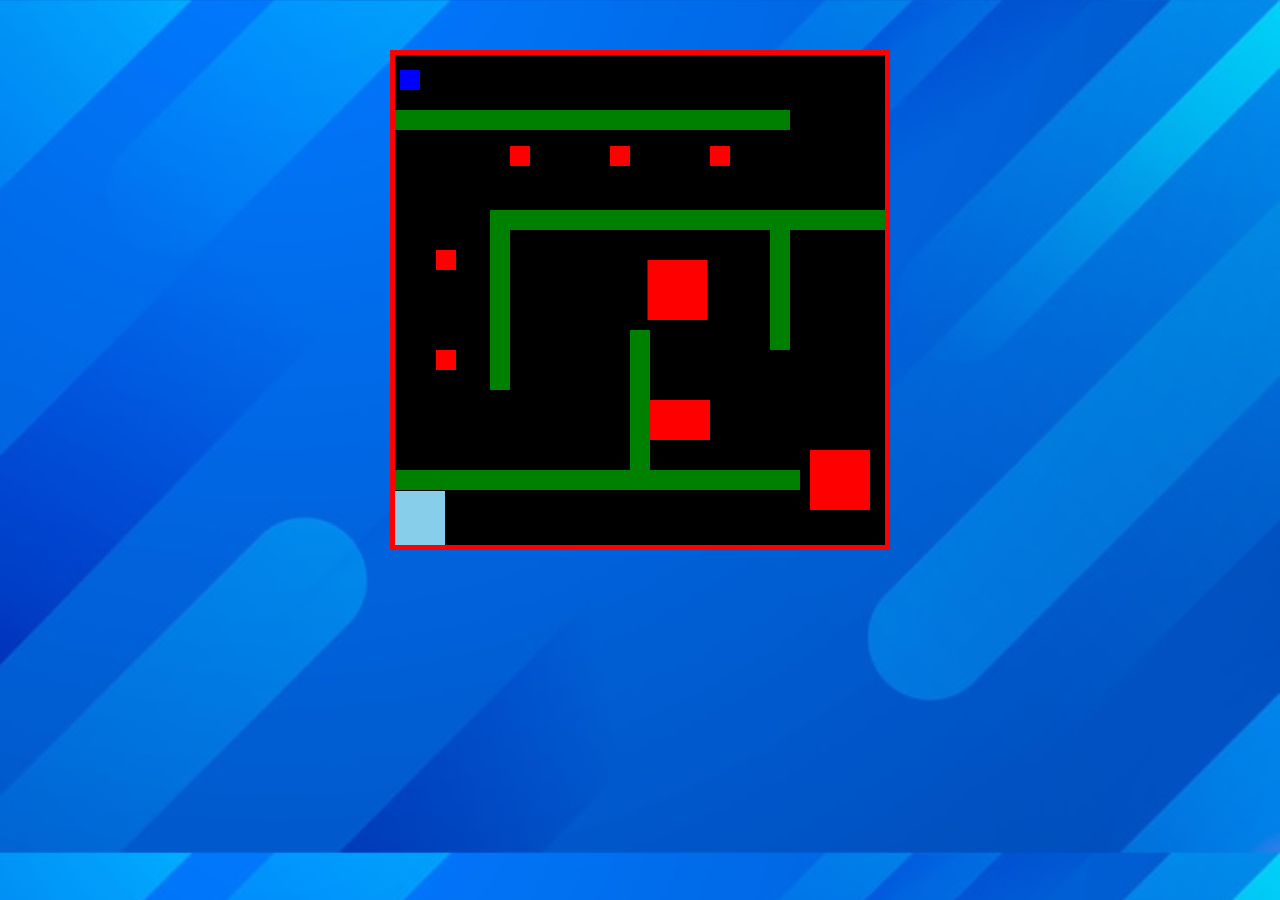
<file: juego1/index.html>
<!DOCTYPE html>
<html lang="es">
<head>
    <meta charset="UTF-8">
    <meta http-equiv="X-UA-Compatible" content="IE=edge">
    <meta name="viewport" content="width=device-width, initial-scale=1.0">
    <title>Juego</title>
    <script src="js/operaciones.js" type="text/javascript" ></script>
    <link rel="stylesheet" href="css/estilos.css">
</head>

<body onload="startGame()">
    

<div id="cuerpo">
    
    <div id="mensaje" hidden>
        <h1>Perdiste</h1>
        <button onclick="reiniciar();">reiniciar</button>
    </div>

    <div id="mensaje2" hidden>
        <h1>Ganaste</h1>
        <button onclick="reiniciar();">reiniciar</button>
    </div>

</div>


</div>
</body>
</html>
</file>
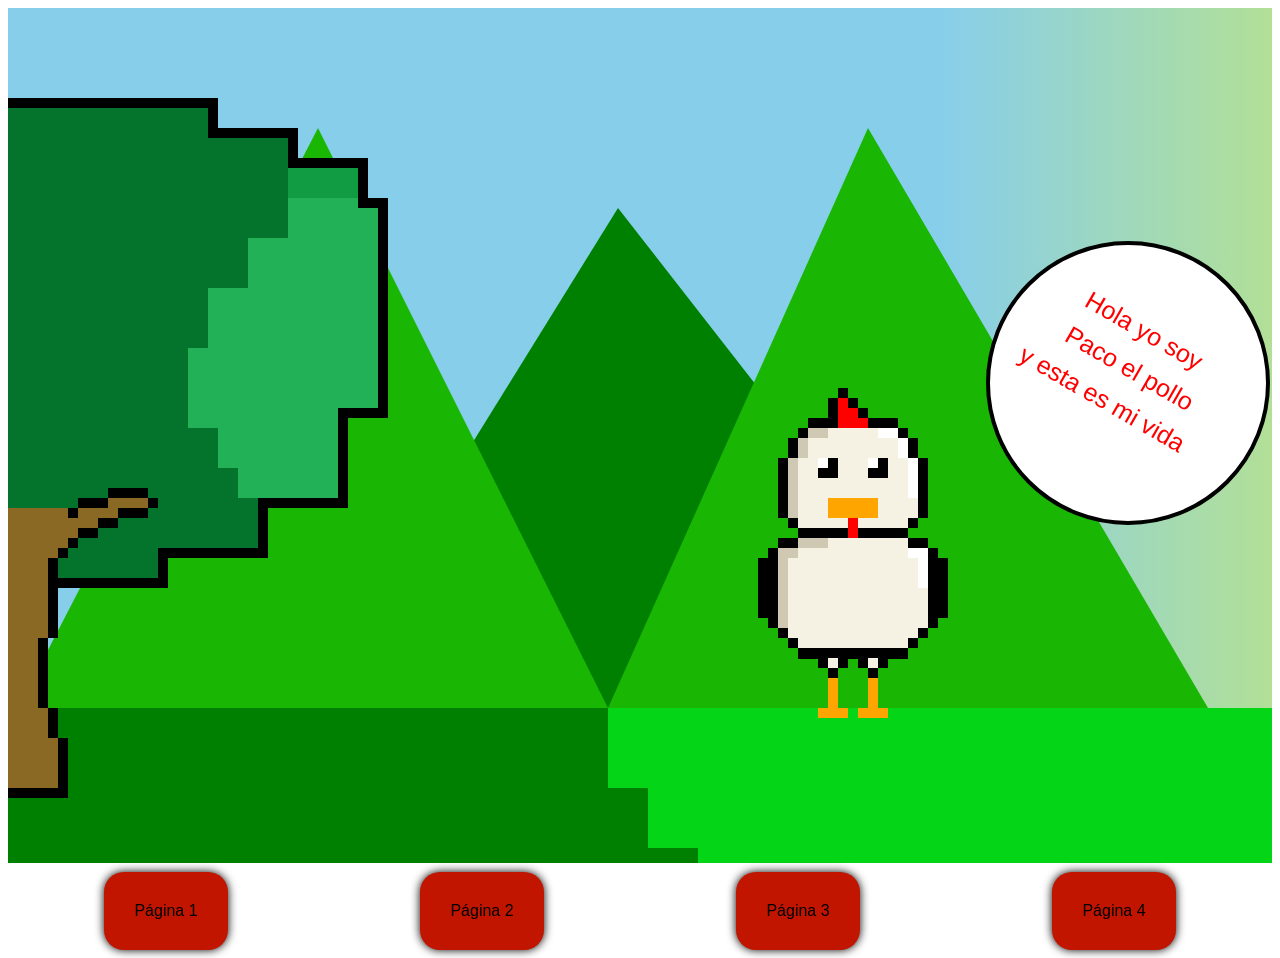
<file: comic/pagina1.html>
<!DOCTYPE html>
<html lang="es">
<head>
    <meta charset="UTF-8">
    <meta http-equiv="X-UA-Compatible" content="IE=edge">
    <meta name="viewport" content="width=device-width, initial-scale=1.0">
    <title>Comic1</title>
    <link rel="stylesheet" href="styles.css">
</head>
<body>








    <svg class="pagina1">

        <rect x="0" y="700" width="1862" height="524" fill="#04D617"/>
        <rect x="0" y="700" width="500" height="500" fill="green"/>
        <rect x="500" y="700" width="100" height="100" fill="green"/>
        <rect x="500" y="780" width="140" height="100" fill="green"/>
        <rect x="500" y="840" width="190" height="100" fill="green"/>
        
        <rect x="0" y="0" width="1862" height="700" fill="url(#degradado)"/>

        <polyline points="300 700, 610 200,1000 700" fill="green"/>
        <polyline points="10 700, 310 120,600 700" fill="#19B603"/>
        <polyline points="600 700, 860 120,1200 700" fill="#19B603"/>

        <rect x="1700" y="700" width="10" height="130" fill="green"/>
        <rect x="1700" y="760" width="30" height="30" fill="green"/>
        <rect x="1710" y="690" width="20" height="20" fill="#9C00D2"/>
        <rect x="1680" y="700" width="40" height="40" fill="#9C00D2"/>
        <rect x="1710" y="730" width="20" height="20" fill="#9C00D2"/>
        <rect x="1670" y="690" width="20" height="20" fill="#9C00D2"/>
        <rect x="1670" y="730" width="20" height="20" fill="#9C00D2"/>
        <rect x="1690" y="710" width="20" height="20" fill="red"/>

        <rect x="1800" y="700" width="10" height="130" fill="green"/>
        <rect x="1800" y="760" width="30" height="30" fill="green"/>
        <rect x="1810" y="690" width="20" height="20" fill="#EC009E"/>
        <rect x="1780" y="700" width="40" height="40" fill="#EC009E"/>
        <rect x="1810" y="730" width="20" height="20" fill="#EC009E"/>
        <rect x="1770" y="690" width="20" height="20" fill="#EC009E"/>
        <rect x="1770" y="730" width="20" height="20" fill="#EC009E"/>
        <rect x="1790" y="710" width="20" height="20" fill="yellow"/>

        <rect x="1600" y="700" width="10" height="130" fill="green"/>
        <rect x="1600" y="760" width="30" height="30" fill="green"/>
        <rect x="1610" y="690" width="20" height="20" fill="orange"/>
        <rect x="1580" y="700" width="40" height="40" fill="orange"/>
        <rect x="1610" y="730" width="20" height="20" fill="orange"/>
        <rect x="1570" y="690" width="20" height="20" fill="orange"/>
        <rect x="1570" y="730" width="20" height="20" fill="orange"/>
        <rect x="1590" y="710" width="20" height="20" fill="red"/>

        <rect x="1500" y="700" width="10" height="130" fill="green"/>
        <rect x="1500" y="760" width="30" height="30" fill="green"/>
        <rect x="1510" y="690" width="20" height="20" fill="#6FF2FF"/>
        <rect x="1480" y="700" width="40" height="40" fill="#6FF2FF"/>
        <rect x="1510" y="730" width="20" height="20" fill="#6FF2FF"/>
        <rect x="1470" y="690" width="20" height="20" fill="#6FF2FF"/>
        <rect x="1470" y="730" width="20" height="20" fill="#6FF2FF"/>
        <rect x="1490" y="710" width="20" height="20" fill="red"/>

        <rect x="1400" y="700" width="10" height="130" fill="green"/>
        <rect x="1400" y="760" width="30" height="30" fill="green"/>
        <rect x="1410" y="690" width="20" height="20" fill="#E2C3ED"/>
        <rect x="1380" y="700" width="40" height="40" fill="#E2C3ED"/>
        <rect x="1410" y="730" width="20" height="20" fill="#E2C3ED"/>
        <rect x="1370" y="690" width="20" height="20" fill="#E2C3ED"/>
        <rect x="1370" y="730" width="20" height="20" fill="#E2C3ED"/>
        <rect x="1390" y="710" width="20" height="20" fill="red"/>

        <rect x="830" y="380" width="10" height="10" fill="black"/>   
        <rect x="820" y="390" width="10" height="30" fill="black"/> 
        <rect x="840" y="390" width="10" height="10" fill="black"/> 
        <rect x="850" y="400" width="10" height="10" fill="black"/>
        <rect x="860" y="410" width="30" height="10" fill="black"/>     
        <rect x="800" y="410" width="20" height="10" fill="black"/>
        <rect x="830" y="390" width="10" height="10" fill="red"/>
        <rect x="830" y="400" width="20" height="10" fill="red"/> 
        <rect x="830" y="410" width="30" height="10" fill="red"/>  
        <rect x="790" y="420" width="10" height="10" fill="black"/>
        <rect x="890" y="420" width="10" height="10" fill="black"/>
        <rect x="800" y="420" width="90" height="11" fill="#F5F1E3"/> 
        <rect x="790" y="430" width="110" height="90" fill="#F5F1E3"/> 
        <rect x="780" y="430" width="10" height="20" fill="black"/>
        <rect x="900" y="430" width="10" height="20" fill="black"/>
        <rect x="910" y="450" width="10" height="60" fill="black"/>
        <rect x="770" y="450" width="10" height="60" fill="black"/>
        <rect x="780" y="510" width="10" height="10" fill="black"/>
        <rect x="900" y="510" width="10" height="10" fill="black"/>
        <rect x="900" y="450" width="10" height="60" fill="#F5F1E3"/>
        <rect x="780" y="450" width="10" height="60" fill="#CFC8B2"/>
        <rect x="790" y="520" width="110" height="10" fill="black"/>
        <rect x="840" y="510" width="10" height="20" fill="red"/> 
        <rect x="820" y="490" width="50" height="20" fill="orange"/>
        <rect x="810" y="450" width="20" height="20" fill="black"/> 
        <rect x="860" y="450" width="20" height="20" fill="black"/>
        <rect x="810" y="450" width="10" height="10" fill="white"/> 
        <rect x="860" y="450" width="10" height="10" fill="white"/> 
        <rect x="900" y="530" width="20" height="10" fill="black"/>
        <rect x="770" y="530" width="20" height="10" fill="black"/>
        <rect x="790" y="530" width="110" height="11" fill="#F5F1E3"/>
        <rect x="760" y="540" width="10" height="80" fill="black"/>
        <rect x="920" y="540" width="10" height="80" fill="black"/>
        <rect x="770" y="540" width="150" height="80" fill="#F5F1E3"/>
        <rect x="910" y="620" width="10" height="10" fill="black"/>
        <rect x="770" y="620" width="10" height="10" fill="black"/> 
        <rect x="900" y="630" width="10" height="10" fill="black"/> 
        <rect x="780" y="630" width="10" height="10" fill="black"/>
        <rect x="780" y="619" width="130" height="11" fill="#F5F1E3"/>
        <rect x="790" y="629" width="110" height="11" fill="#F5F1E3"/>
        <rect x="790" y="640" width="110" height="11" fill="black"/>
        <rect x="820" y="650" width="10" height="50" fill="orange"/>
        <rect x="860" y="650" width="10" height="50" fill="orange"/>
        <rect x="810" y="650" width="30" height="10" fill="black"/>
        <rect x="850" y="650" width="30" height="10" fill="black"/>
        <rect x="820" y="650" width="10" height="10" fill="#F5F1E3"/>
        <rect x="860" y="650" width="10" height="10" fill="#F5F1E3"/>
        <rect x="820" y="660" width="10" height="10" fill="black"/>
        <rect x="860" y="660" width="10" height="10" fill="black"/>
        <rect x="850" y="700" width="30" height="10" fill="orange"/>
        <rect x="810" y="700" width="30" height="10" fill="orange"/>
        <rect x="800" y="420" width="20" height="10" fill="#CFC8B2"/> 
        <rect x="790" y="430" width="10" height="20" fill="#CFC8B2"/> 
        <rect x="870" y="420" width="20" height="10" fill="white"/>
        <rect x="890" y="430" width="10" height="20" fill="white"/>
        <rect x="900" y="450" width="10" height="40" fill="white"/>
        <rect x="770" y="540" width="10" height="80" fill="#CFC8B2"/> 
        <rect x="780" y="540" width="10" height="10" fill="#CFC8B2"/> 
        <rect x="790" y="530" width="30" height="10" fill="#CFC8B2"/> 
        <rect x="910" y="540" width="10" height="40" fill="white"/>
        <rect x="900" y="540" width="10" height="10" fill="white"/>
        <rect x="930" y="550" width="10" height="60" fill="black"/>
        <rect x="750" y="550" width="10" height="60" fill="black"/>

        <rect x="0" y="90" width="210" height="350" fill="black"/>
        <rect x="0" y="100" width="200" height="350" fill="#04732C"/>
        <rect x="150" y="150" width="210" height="100" fill="black"/>
        <rect x="150" y="160" width="200" height="100" fill="#119C44"/>
        <rect x="200" y="190" width="180" height="220" fill="black"/>
        <rect x="200" y="200" width="170" height="200" fill="#23B157"/>
        <rect x="0" y="420" width="150" height="150" fill="#04732C"/>
        <rect x="200" y="120" width="90" height="10" fill="black"/>
        <rect x="280" y="120" width="10" height="40" fill="black"/>
        <rect x="80" y="130" width="200" height="100" fill="#04732C"/>
        <rect x="80" y="130" width="160" height="150" fill="#04732C"/>
        <rect x="280" y="190" width="70" height="12" fill="#23B157"/>
        <rect x="100" y="390" width="150" height="150" fill="#04732C"/>
        <rect x="180" y="340" width="150" height="150" fill="#23B157"/>
        <rect x="100" y="420" width="110" height="100" fill="#04732C"/>
        <rect x="100" y="460" width="130" height="50" fill="#04732C"/>
        <rect x="50" y="570" width="100" height="10" fill="black"/>
        <rect x="150" y="550" width="10" height="30" fill="black"/>
        <rect x="150" y="540" width="110" height="10" fill="black"/>
        <rect x="250" y="490" width="10" height="50" fill="black"/>
        <rect x="250" y="490" width="90" height="10" fill="black"/>
        <rect x="330" y="400" width="10" height="100" fill="black"/>

        <rect x="0" y="500" width="30" height="280" fill="#896923"/>
        <rect x="30" y="700" width="10" height="80" fill="#896923"/>
        <rect x="40" y="730" width="10" height="50" fill="#896923"/>
        <rect x="50" y="730" width="10" height="50" fill="black"/>
        <rect x="40" y="700" width="10" height="30" fill="black"/>
        <rect x="0" y="780" width="60" height="10" fill="black"/>
        <rect x="30" y="630" width="10" height="70" fill="black"/>
        <rect x="30" y="500" width="10" height="130" fill="#896923"/>
        <rect x="40" y="550" width="10" height="80" fill="black"/>
        <rect x="50" y="540" width="10" height="10" fill="black"/>
        <rect x="40" y="500" width="10" height="50" fill="#896923"/>--
        <rect x="60" y="530" width="10" height="10" fill="black"/>
        <rect x="70" y="520" width="20" height="10" fill="black"/>
        <rect x="90" y="510" width="20" height="10" fill="black"/>
        <rect x="110" y="500" width="30" height="10" fill="black"/>
        <rect x="140" y="490" width="10" height="10" fill="black"/>
        <rect x="100" y="480" width="40" height="10" fill="black"/>
        <rect x="70" y="490" width="30" height="10" fill="black"/>
        <rect x="60" y="500" width="10" height="10" fill="black"/>
        <rect x="50" y="500" width="10" height="40" fill="#896923"/>
        <rect x="60" y="510" width="10" height="20" fill="#896923"/>
        <rect x="70" y="500" width="20" height="20" fill="#896923"/>
        <rect x="90" y="500" width="20" height="10" fill="#896923"/>
        <rect x="100" y="490" width="40" height="10" fill="#896923"/>

        <defs>
            <linearGradient id="degradado">
                <stop offset="50%" stop-color="skyblue" />
                <stop offset="100%" stop-color="yellow" />
            </linearGradient>
        </defs>
        

        <g transform="translate 100 100">
    
        <rect x="1410" y="840" width="10" height="10" fill="green"/>
        <rect x="1420" y="830" width="10" height="10" fill="green"/>
        <rect x="1430" y="820" width="10" height="10" fill="green"/>
        <rect x="1440" y="810" width="10" height="10" fill="green"/>
        <rect x="1450" y="800" width="10" height="10" fill="red"/>

        <rect x="1390" y="830" width="10" height="20" fill="green"/>
        <rect x="1400" y="820" width="10" height="10" fill="green"/>
        <rect x="1410" y="810" width="10" height="10" fill="green"/>
        <rect x="1420" y="800" width="10" height="10" fill="red"/>

        <animateMotion path="M 100 10 L 10 10" dur="10s" fill="remove" repeatCount="indefinite" />

        <rect x="1360" y="840" width="10" height="10" fill="green"/>
        <rect x="1350" y="830" width="10" height="10" fill="green"/>
        <rect x="1340" y="820" width="10" height="10" fill="green"/>
        <rect x="1330" y="810" width="10" height="10" fill="green"/>
        <rect x="1370" y="850" width="40" height="20" fill="green"/>
        <rect x="1360" y="860" width="60" height="10" fill="green"/>
        <rect x="1350" y="800" width="10" height="10" fill="red"/>
        <rect x="1320" y="800" width="10" height="10" fill="red"/>
        <rect x="1350" y="870" width="80" height="10" fill="green"/>
        <rect x="1380" y="830" width="10" height="20" fill="green"/>
        <rect x="1370" y="820" width="10" height="10" fill="green"/>
        <rect x="1360" y="810" width="10" height="10" fill="green"/>

        </g>

        
        
        <g transform="translate 100 100">
    
            <rect x="1410" y="840" width="10" height="10" fill="green"/>
            <rect x="1420" y="830" width="10" height="10" fill="green"/>
            <rect x="1430" y="820" width="10" height="10" fill="green"/>
            <rect x="1440" y="810" width="10" height="10" fill="green"/>
            <rect x="1450" y="800" width="10" height="10" fill="red"/>
    
            <rect x="1390" y="830" width="10" height="20" fill="green"/>
            <rect x="1400" y="820" width="10" height="10" fill="green"/>
            <rect x="1410" y="810" width="10" height="10" fill="green"/>
            <rect x="1420" y="800" width="10" height="10" fill="red"/>
    
            <animateMotion path="M 0 10 L 100 10" dur="10s" fill="remove" repeatCount="indefinite" />
    
            <rect x="1360" y="840" width="10" height="10" fill="green"/>
            <rect x="1350" y="830" width="10" height="10" fill="green"/>
            <rect x="1340" y="820" width="10" height="10" fill="green"/>
            <rect x="1330" y="810" width="10" height="10" fill="green"/>
            <rect x="1370" y="850" width="40" height="20" fill="green"/>
            <rect x="1360" y="860" width="60" height="10" fill="green"/>
            <rect x="1350" y="800" width="10" height="10" fill="red"/>
            <rect x="1320" y="800" width="10" height="10" fill="red"/>
            <rect x="1350" y="870" width="80" height="10" fill="green"/>
            <rect x="1380" y="830" width="10" height="20" fill="green"/>
            <rect x="1370" y="820" width="10" height="10" fill="green"/>
            <rect x="1360" y="810" width="10" height="10" fill="green"/>
    
            </g>


            

            <circle cx="1120" cy="375"  r="140" fill="white" stroke-width="4" stroke="black" />


            <text x="1080" y="-280" font-size="25px" fill="red" font-family=" Verdana, Geneva, Tahoma, sans-serif" transform="rotate(30)">Hola yo soy 
    
                <tspan x="1080" y="-240">Paco el pollo</tspan>
        
                <tspan x="1050" y="-200">y esta es mi vida</tspan>
        
            </text>
    
    
        
    </svg>



    <div class="div1">

        
            <a href="pagina1.html">Página 1</a>
            <a href="pagina2.html">Página 2</a>
            <a href="pagina3.html"> Página 3</a>
            <a href="pagina4.html">Página 4</a>

    </div>



    <!-- 
    #F5F1E3 claro
    #CFC8B2 oscuro
    #896923 madera
    #938B1F madera clara
    #04D617 verde claro

    -->

</body>
</html>
</file>
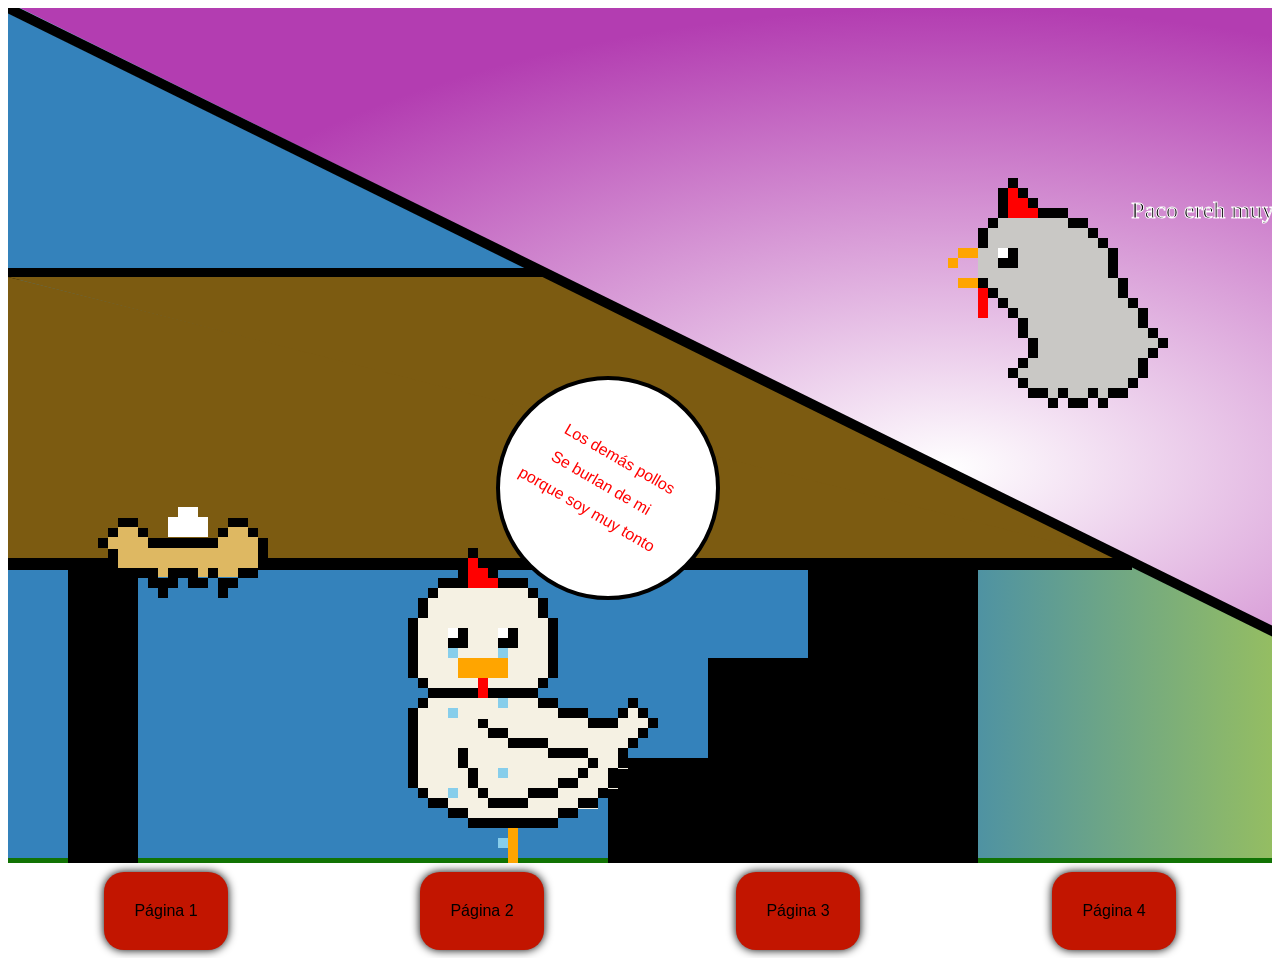
<file: comic/pagina2.html>
<!DOCTYPE html>
<html lang="es">
<head>
    <meta charset="UTF-8">
    <meta http-equiv="X-UA-Compatible" content="IE=edge">
    <meta name="viewport" content="width=device-width, initial-scale=1.0">
    <title>Comic2</title>
    <link rel="stylesheet" href="styles.css">
</head>
<body>

    <svg class="pagina2" >

        
        <rect x="0" y="0" width="1862" height="922" fill="skyblue"/>


        <rect x="0" y="910" width="1860" height="15" fill="#117304"/> 
        <rect x="0" y="900" width="1835" height="11" fill="#117304"/>
        <rect x="0" y="890" width="1815" height="11" fill="#117304"/>
        <rect x="0" y="880" width="1800" height="11" fill="#117304"/>
        <rect x="0" y="870" width="1775" height="11" fill="#117304"/>
        <rect x="0" y="860" width="1755" height="11" fill="#117304"/>
        <rect x="0" y="849" width="1735" height="12" fill="#117304"/>

        <polyline points="0 5, 1715 850,0 850" fill="url(#degradado)"/>
        <defs>
            <linearGradient id="degradado">
                <stop offset="50%" stop-color="#3482BB" />
                <stop offset="100%" stop-color="yellow" />
            </linearGradient>
        </defs>
        

        <rect x="0" y="260" width="538" height="12" fill="black"/>
        <rect x="0" y="550" width="1124" height="12" fill="black"/>
        
        <polyline points="0 269, 1124 550,0 550" fill="#7C5B11"/>
        <polyline points="0 269, 544 269,1110 550" fill="#7C5B11"/>
        <rect x="60" y="550" width="70" height="330" fill="black"/>
        <rect x="900" y="550" width="70" height="330" fill="black"/>
        <rect x="800" y="550" width="100" height="100" fill="black"/>
        <rect x="700" y="650" width="200" height="100" fill="black"/>
        <rect x="600" y="750" width="300" height="130" fill="black"/>

        <rect x="100" y="550" width="40" height="20" fill="black"/>
        <rect x="140" y="560" width="10" height="20" fill="black"/>
        <rect x="150" y="570" width="10" height="20" fill="black"/>
        <rect x="160" y="560" width="10" height="20" fill="black"/>
        <rect x="170" y="550" width="10" height="20" fill="black"/>
        <rect x="180" y="560" width="10" height="20" fill="black"/>
        <rect x="190" y="570" width="10" height="10" fill="black"/>
        <rect x="200" y="550" width="10" height="20" fill="black"/>
        <rect x="210" y="570" width="10" height="20" fill="black"/>
        <rect x="100" y="540" width="10" height="20" fill="black"/>
        <rect x="90" y="530" width="10" height="10" fill="black"/>
        <rect x="100" y="520" width="10" height="10" fill="black"/>
        <rect x="110" y="510" width="20" height="10" fill="black"/>
        <rect x="130" y="520" width="10" height="10" fill="black"/>
        <rect x="140" y="530" width="70" height="10" fill="black"/>
        <rect x="210" y="520" width="10" height="10" fill="black"/>
        <rect x="220" y="510" width="20" height="10" fill="black"/>
        <rect x="240" y="520" width="10" height="10" fill="black"/>
        <rect x="250" y="530" width="10" height="20" fill="black"/>
        <rect x="240" y="550" width="10" height="20" fill="black"/>
        <rect x="230" y="560" width="10" height="10" fill="black"/>
        <rect x="220" y="570" width="10" height="10" fill="black"/>

        <rect x="110" y="540" width="140" height="11" fill="#DEB862"/>
        <rect x="110" y="550" width="140" height="10" fill="#DEB862"/>
        <rect x="150" y="559" width="10" height="10" fill="#DEB862"/>
        <rect x="190" y="559" width="10" height="10" fill="#DEB862"/>
        <rect x="210" y="559" width="20" height="10" fill="#DEB862"/>
        <rect x="220" y="519" width="20" height="12" fill="#DEB862"/>
        <rect x="210" y="529" width="40" height="12" fill="#DEB862"/>
        <rect x="110" y="519" width="20" height="12" fill="#DEB862"/>
        <rect x="100" y="529" width="40" height="12" fill="#DEB862"/>

        <rect x="160" y="519" width="40" height="10" fill="white"/>
        <rect x="160" y="509" width="40" height="12" fill="white"/>
        <rect x="170" y="499" width="20" height="12" fill="white"/>

        
        <rect x="460" y="550" width="10" height="30" fill="red"/>
        <rect x="470" y="560" width="10" height="20" fill="red"/>
        <rect x="480" y="570" width="10" height="10" fill="red"/>
        <rect x="490" y="570" width="10" height="10" fill="black"/>
        <rect x="480" y="560" width="10" height="10" fill="black"/>
        <rect x="460" y="540" width="10" height="10" fill="black"/>
        <rect x="450" y="550" width="10" height="30" fill="black"/>
        <rect x="430" y="570" width="20" height="10" fill="black"/>
        <rect x="500" y="570" width="20" height="10" fill="black"/>
        <rect x="520" y="580" width="10" height="10" fill="black"/>
        <rect x="520" y="580" width="10" height="10" fill="black"/>
        <rect x="530" y="590" width="10" height="20" fill="black"/>
        <rect x="540" y="610" width="10" height="60" fill="black"/>
        <rect x="530" y="670" width="10" height="10" fill="black"/>
        <rect x="420" y="580" width="10" height="10" fill="black"/>
        <rect x="410" y="590" width="10" height="20" fill="black"/>
        <rect x="400" y="610" width="10" height="60" fill="black"/>
        <rect x="410" y="670" width="10" height="10" fill="black"/>
        <rect x="420" y="680" width="110" height="10" fill="black"/>
        <rect x="420" y="590" width="110" height="90" fill="#F5F1E3"/>
        <rect x="430" y="580" width="90" height="12" fill="#F5F1E3"/>
        <rect x="410" y="610" width="10" height="60" fill="#F5F1E3"/>
        <rect x="530" y="610" width="10" height="60" fill="#F5F1E3"/>

        <rect x="470" y="670" width="10" height="20" fill="red"/>
        <rect x="450" y="650" width="50" height="20" fill="orange"/>

        <rect x="440" y="620" width="20" height="20" fill="black"/>
        <rect x="490" y="620" width="20" height="20" fill="black"/>

        <rect x="440" y="620" width="10" height="10" fill="white"/>
        <rect x="490" y="620" width="10" height="10" fill="white"/>

        <rect x="410" y="710" width="230" height="11" fill="#F5F1E3"/>
        <rect x="410" y="720" width="220" height="11" fill="#F5F1E3"/>
        <rect x="620" y="700" width="10" height="11" fill="#F5F1E3"/>
        <rect x="410" y="730" width="210" height="11" fill="#F5F1E3"/>
        <rect x="410" y="740" width="210" height="11" fill="#F5F1E3"/>
        <rect x="410" y="750" width="210" height="11" fill="#F5F1E3"/>
        <rect x="410" y="760" width="200" height="11" fill="#F5F1E3"/>
        <rect x="410" y="770" width="200" height="11" fill="#F5F1E3"/>
        <rect x="420" y="780" width="170" height="11" fill="#F5F1E3"/>
        <rect x="440" y="790" width="150" height="11" fill="#F5F1E3"/>
        <rect x="460" y="800" width="90" height="11" fill="#F5F1E3"/>
        <rect x="500" y="820" width="10" height="50" fill="orange"/>
        <rect x="480" y="860" width="20" height="10" fill="orange"/>
        <rect x="510" y="860" width="10" height="10" fill="orange"/>

        <rect x="410" y="690" width="10" height="10" fill="black"/>
        <rect x="400" y="700" width="10" height="80" fill="black"/>
        <rect x="470" y="710" width="10" height="10" fill="black"/>
        <rect x="480" y="720" width="20" height="10" fill="black"/>
        <rect x="500" y="730" width="40" height="10" fill="black"/>
        <rect x="540" y="740" width="40" height="10" fill="black"/>
        <rect x="580" y="750" width="10" height="10" fill="black"/>
        <rect x="570" y="760" width="10" height="10" fill="black"/>
        <rect x="550" y="770" width="20" height="10" fill="black"/>
        <rect x="520" y="780" width="30" height="10" fill="black"/>
        <rect x="480" y="790" width="40" height="10" fill="black"/>
        <rect x="470" y="780" width="10" height="10" fill="black"/>
        <rect x="460" y="760" width="10" height="20" fill="black"/>
        <rect x="450" y="740" width="10" height="20" fill="black"/>
        <rect x="530" y="690" width="20" height="10" fill="black"/>
        <rect x="550" y="700" width="30" height="10" fill="black"/>
        <rect x="580" y="710" width="30" height="10" fill="black"/>
        <rect x="610" y="700" width="10" height="10" fill="black"/>
        <rect x="620" y="690" width="10" height="10" fill="black"/>
        <rect x="630" y="700" width="10" height="10" fill="black"/>
        <rect x="640" y="710" width="10" height="10" fill="black"/>
        <rect x="630" y="720" width="10" height="10" fill="black"/>
        <rect x="620" y="730" width="10" height="10" fill="black"/>
        <rect x="610" y="740" width="10" height="20" fill="black"/>
        <rect x="600" y="760" width="10" height="20" fill="black"/>
        <rect x="590" y="780" width="10" height="10" fill="black"/>
        <rect x="570" y="790" width="20" height="10" fill="black"/>
        <rect x="550" y="800" width="20" height="10" fill="black"/>
        <rect x="460" y="810" width="90" height="10" fill="black"/>
        <rect x="440" y="800" width="20" height="10" fill="black"/>
        <rect x="420" y="790" width="20" height="10" fill="black"/>
        <rect x="410" y="780" width="10" height="10" fill="black"/>
        <rect x="420" y="690" width="110" height="11" fill="#F5F1E3"/>
        <rect x="410" y="700" width="140" height="11" fill="#F5F1E3"/>

        <rect x="490" y="640" width="10" height="10" fill="skyblue"/>
        <rect x="440" y="640" width="10" height="10" fill="skyblue"/>
        <rect x="490" y="690" width="10" height="10" fill="skyblue"/>
        <rect x="440" y="700" width="10" height="10" fill="skyblue"/>
        <rect x="440" y="780" width="10" height="10" fill="skyblue"/>
        <rect x="490" y="760" width="10" height="10" fill="skyblue"/>
        <rect x="440" y="870" width="10" height="10" fill="skyblue"/>
        <rect x="490" y="830" width="10" height="10" fill="skyblue"/>
        <rect x="420" y="880" width="100" height="100" fill="skyblue"/>
        <rect x="400" y="900" width="150" height="100" fill="skyblue"/>
        <rect x="410" y="890" width="130" height="100" fill="skyblue"/>
        <rect x="490" y="880" width="30" height="10" fill="white"/>
        <rect x="520" y="890" width="20" height="10" fill="white"/>
        <rect x="540" y="900" width="10" height="10" fill="white"/>
        <rect x="490" y="900" width="20" height="10" fill="white"/>



        <polyline points="12 0, 1870 0,1870 920" fill="url(#circulo)"/>



        <rect x="990" y="210" width="70" height="10" fill="#C9C8C5"/>
        <rect x="980" y="220" width="110" height="20" fill="#C9C8C5"/>
        <rect x="970" y="240" width="130" height="30" fill="#C9C8C5"/>
        <rect x="980" y="270" width="130" height="20" fill="#C9C8C5"/>
        <rect x="990" y="290" width="130" height="10" fill="#C9C8C5"/>
        <rect x="1000" y="300" width="130" height="10" fill="#C9C8C5"/>
        <rect x="1010" y="310" width="130" height="20" fill="#C9C8C5"/>
        <rect x="1020" y="330" width="130" height="20" fill="#C9C8C5"/>
        <rect x="1010" y="350" width="130" height="20" fill="#C9C8C5"/>
        <rect x="1020" y="370" width="100" height="10" fill="#C9C8C5"/>
        <rect x="1020" y="380" width="90" height="10" fill="#C9C8C5"/>

        <rect x="990" y="180" width="10" height="30" fill="black"/>
        <rect x="1000" y="180" width="10" height="30" fill="red"/>
        <rect x="1010" y="190" width="10" height="20" fill="red"/>
        <rect x="1020" y="200" width="10" height="10" fill="red"/>
        <rect x="1000" y="170" width="10" height="10" fill="black"/>
        <rect x="1010" y="180" width="10" height="10" fill="black"/>
        <rect x="1020" y="190" width="10" height="10" fill="black"/>
        <rect x="1030" y="200" width="30" height="10" fill="black"/>
        <rect x="1060" y="210" width="20" height="10" fill="black"/>
        <rect x="1080" y="220" width="10" height="10" fill="black"/>
        <rect x="1090" y="230" width="10" height="10" fill="black"/>
        <rect x="1100" y="240" width="10" height="20" fill="black"/>
        <rect x="980" y="210" width="10" height="10" fill="black"/>
        <rect x="970" y="220" width="10" height="20" fill="black"/>
        <rect x="950" y="240" width="20" height="10" fill="orange"/>
        <rect x="940" y="250" width="10" height="10" fill="orange"/>
        <rect x="950" y="270" width="20" height="10" fill="orange"/>
        <rect x="970" y="280" width="10" height="30" fill="red"/>
        <rect x="970" y="270" width="10" height="10" fill="black"/>
        <rect x="980" y="280" width="10" height="10" fill="black"/>
        <rect x="990" y="290" width="10" height="10" fill="black"/>
        <rect x="1000" y="300" width="10" height="10" fill="black"/>
        <rect x="1010" y="310" width="10" height="20" fill="black"/>
        <rect x="1020" y="330" width="10" height="20" fill="black"/>
        <rect x="1010" y="350" width="10" height="10" fill="black"/>
        <rect x="1000" y="360" width="10" height="10" fill="black"/>
        <rect x="1010" y="370" width="10" height="10" fill="black"/>
        <rect x="1020" y="380" width="20" height="10" fill="black"/>
        <rect x="1040" y="390" width="10" height="10" fill="black"/>
        <rect x="1050" y="380" width="10" height="10" fill="black"/>
        <rect x="1060" y="390" width="20" height="10" fill="black"/>
        <rect x="1080" y="380" width="10" height="10" fill="black"/>
        <rect x="1090" y="390" width="10" height="10" fill="black"/>
        <rect x="1100" y="380" width="20" height="10" fill="black"/>
        <rect x="1120" y="370" width="10" height="10" fill="black"/>
        <rect x="1130" y="350" width="10" height="20" fill="black"/>
        <rect x="1140" y="340" width="10" height="10" fill="black"/>
        <rect x="1150" y="330" width="10" height="10" fill="black"/>
        <rect x="1140" y="320" width="10" height="10" fill="black"/>
        <rect x="1130" y="300" width="10" height="20" fill="black"/>
        <rect x="1120" y="290" width="10" height="10" fill="black"/>
        <rect x="1110" y="270" width="10" height="20" fill="black"/>
        <rect x="1100" y="260" width="10" height="10" fill="black"/>
        <rect x="990" y="240" width="20" height="20" fill="black"/>
        <rect x="990" y="240" width="10" height="10" fill="white"/>



        <rect x="1390" y="450" width="130" height="90" fill="#706F6C"/>

        <rect x="1400" y="440" width="110" height="10" fill="black"/>
        <rect x="1440" y="420" width="10" height="30" fill="red"/>
        <rect x="1450" y="430" width="10" height="20" fill="red"/>
        <rect x="1460" y="440" width="10" height="10" fill="red"/>
        <rect x="1430" y="420" width="10" height="30" fill="black"/>
        <rect x="1440" y="410" width="10" height="10" fill="black"/>
        <rect x="1450" y="420" width="10" height="10" fill="black"/>
        <rect x="1460" y="430" width="10" height="10" fill="black"/>
        <rect x="1390" y="450" width="10" height="10" fill="black"/>
        <rect x="1510" y="450" width="10" height="10" fill="black"/>
        <rect x="1520" y="460" width="10" height="70" fill="black"/>
        <rect x="1380" y="460" width="10" height="70" fill="black"/>
        <rect x="1390" y="530" width="10" height="10" fill="black"/>
        <rect x="1510" y="530" width="10" height="10" fill="black"/>
        <rect x="1400" y="540" width="110" height="10" fill="black"/>
        <rect x="1450" y="530" width="10" height="20" fill="red"/>
        <rect x="1430" y="510" width="50" height="20" fill="orange"/>
        <rect x="1420" y="470" width="20" height="20" fill="black"/>
        <rect x="1470" y="470" width="20" height="20" fill="black"/>
        <rect x="1420" y="470" width="10" height="10" fill="white"/>
        <rect x="1470" y="470" width="10" height="10" fill="white"/>

        <rect x="1640" y="380" width="130" height="100" fill="#6E685A"/>
        <rect x="1650" y="370" width="110" height="10" fill="black"/>
        <rect x="1690" y="350" width="10" height="30" fill="red"/>
        <rect x="1700" y="360" width="10" height="20" fill="red"/>
        <rect x="1710" y="370" width="10" height="10" fill="red"/>
        <rect x="1680" y="350" width="10" height="20" fill="black"/>
        <rect x="1690" y="340" width="10" height="10" fill="black"/>
        <rect x="1700" y="350" width="10" height="10" fill="black"/>
        <rect x="1710" y="360" width="10" height="10" fill="black"/>
        <rect x="1640" y="380" width="10" height="10" fill="black"/>
        <rect x="1760" y="380" width="10" height="10" fill="black"/>
        <rect x="1630" y="390" width="10" height="80" fill="black"/>
        <rect x="1770" y="390" width="10" height="80" fill="black"/>
        <rect x="1640" y="470" width="10" height="10" fill="black"/>
        <rect x="1760" y="470" width="10" height="10" fill="black"/>
        <rect x="1650" y="480" width="110" height="10" fill="black"/>
        <rect x="1700" y="470" width="10" height="20" fill="red"/>
        <rect x="1680" y="450" width="50" height="20" fill="orange"/>
        <rect x="1670" y="410" width="20" height="20" fill="black"/>
        <rect x="1720" y="410" width="20" height="20" fill="black"/>
        <rect x="1670" y="410" width="10" height="10" fill="white"/>
        <rect x="1720" y="410" width="10" height="10" fill="white"/>

        <defs>
            <radialGradient id="circulo">
                <stop offset="0%" stop-color="white" />
                <stop offset="100%" stop-color="#B33DB1" />
            </radialGradient>
        </defs>

        <circle cx="600" cy="480" r="110" fill="white" stroke-width="4" stroke="black" />


        <text x="693" y="90" fill="red" font-size="16px" font-family=" Verdana, Geneva, Tahoma, sans-serif" transform="rotate(30)"> Los demás pollos 

            <tspan x="695" y="120">Se burlan de mi</tspan>
    
            <tspan x="675" y="150">porque soy muy tonto</tspan>
    
        </text>

        <g transform="translate(100,100)">

            <text id="TexElement" x="1300" y="200" stroke="white"  color="white" style="font-family:Verdana;  font-size:24">JAJAJAJA</text>

            <animateMotion path="M 0 0 L 100 100" dur="5s" fill="white" repeatCount="indefinite" />

        </g>

        <g transform="translate(100,100)">

            <text id="TexElement" x="1500" y="200" stroke="white"  color="white" style="font-family:Verdana;  font-size:24">JAJAJAJA</text>

            <animateMotion path="M 0 60 L 0 0" dur="5s" fill="white" repeatCount="indefinite" />

        </g>

        <g transform="translate(100,100)">

            <text id="TexElement" x="1000" y="10" stroke="white"  color="white" style="font-family:Verdana;  font-size:24">Paco ereh muy tonto</text>

            <animateMotion path="M 0 130 L 100 0" dur="5s" fill="white" repeatCount="indefinite" />

        </g>

        <line x1="0" y1="0" x2="18200" y2="8970" style="stroke:rgb(0, 0, 0);stroke-width:10" />
    
        

    
    </svg>


    <div class="div1">

        
        <a href="pagina1.html">Página 1</a>
        <a href="pagina2.html">Página 2</a>
        <a href="pagina3.html"> Página 3</a>
        <a href="pagina4.html">Página 4</a>

    </div>






    <!-- 
    #F5F1E3 claro
    #CFC8B2 oscuro
    #896923 madera
    #938B1F madera clara
    #04D617 verde claro
    #7C5B11 cafe gallinero
    #DEB862 nido 


     #C9C8C5 pollos
    -->
    
</body>
</html>
</file>
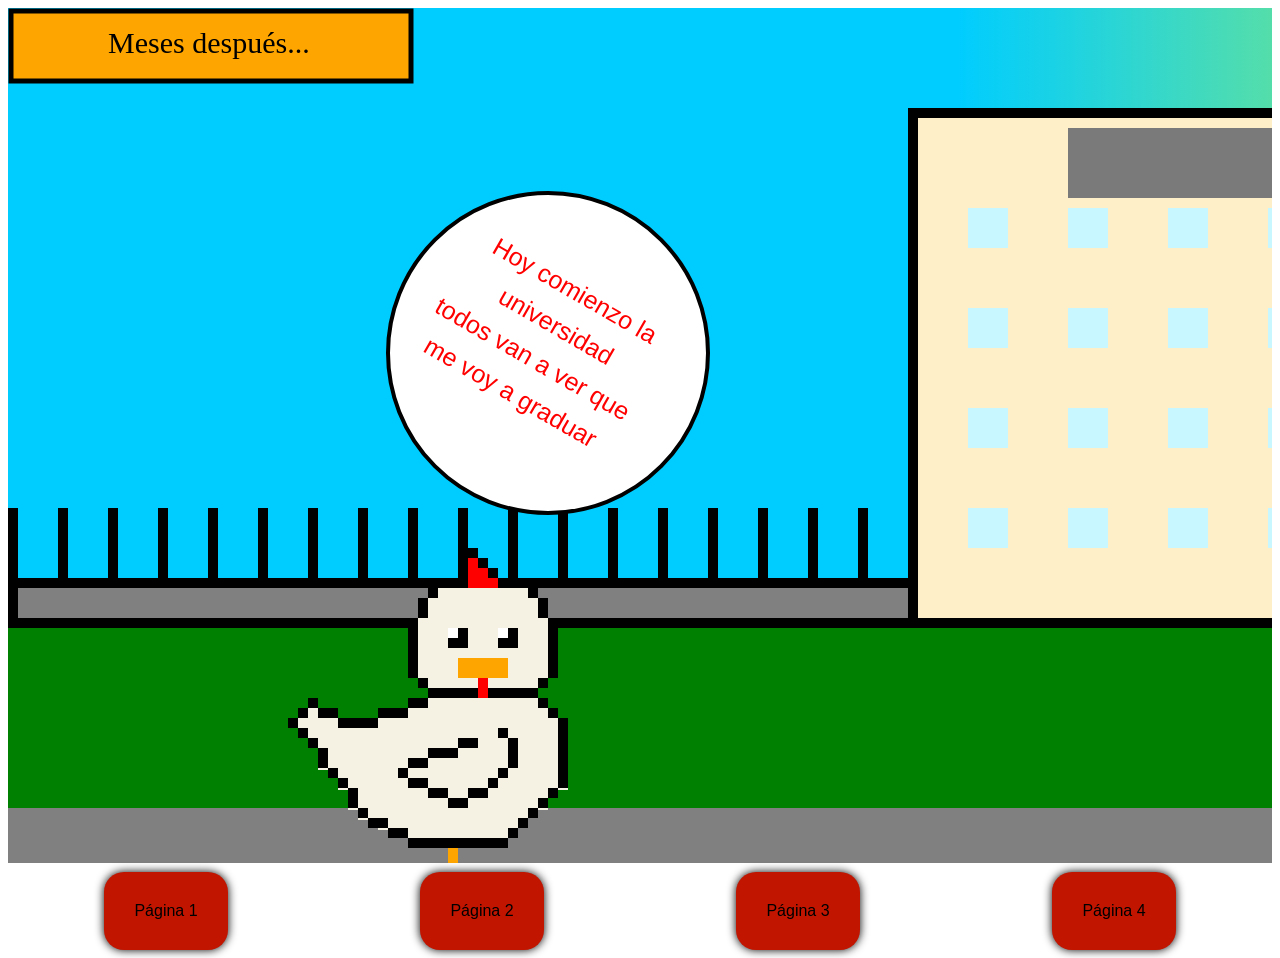
<file: comic/pagina3.html>
<!DOCTYPE html>
<html lang="es">
<head>
    <meta charset="UTF-8">
    <meta http-equiv="X-UA-Compatible" content="IE=edge">
    <meta name="viewport" content="width=device-width, initial-scale=1.0">
    <title>Comic3</title>
    <link rel="stylesheet" href="styles.css">
</head>
<body>

    <svg class="pagina3">

        <rect x="0" y="0" width="1900" height="700" fill="url(#degradado)"/>

        
        <rect x="900" y="100" width="960" height="520" fill="black"/>
        <rect x="910" y="110" width="940" height="500" fill="#FFEFC9"/>
        <rect x="1340" y="200" width="80" height="250" fill="#C9F7FF"/>
        <rect x="1340" y="480" width="80" height="100" fill="#C9F7FF"/>
        <rect x="1350" y="490" width="60" height="80" fill="#00C3E6"/>
        <rect x="0" y="500" width="10" height="120" fill="black"/>
        <rect x="50" y="500" width="10" height="120" fill="black"/>
        <rect x="100" y="500" width="10" height="120" fill="black"/>
        <rect x="150" y="500" width="10" height="120" fill="black"/>
        <rect x="200" y="500" width="10" height="120" fill="black"/>
        <rect x="250" y="500" width="10" height="120" fill="black"/>
        <rect x="300" y="500" width="10" height="120" fill="black"/>
        <rect x="350" y="500" width="10" height="120" fill="black"/>
        <rect x="400" y="500" width="10" height="120" fill="black"/>
        <rect x="450" y="500" width="10" height="120" fill="black"/>
        <rect x="500" y="500" width="10" height="120" fill="black"/>
        <rect x="550" y="500" width="10" height="120" fill="black"/>
        <rect x="600" y="500" width="10" height="120" fill="black"/>
        <rect x="650" y="500" width="10" height="120" fill="black"/>
        <rect x="700" y="500" width="10" height="120" fill="black"/>
        <rect x="750" y="500" width="10" height="120" fill="black"/>
        <rect x="800" y="500" width="10" height="120" fill="black"/>
        <rect x="850" y="500" width="10" height="120" fill="black"/>
        <rect x="900" y="500" width="10" height="120" fill="black"/>
        <rect x="0" y="570" width="900" height="50" fill="black"/>
        <rect x="10" y="580" width="890" height="30" fill="gray"/>
        <rect x="0" y="620" width="1900" height="300" fill="green"/>
        

        <rect x="0" y="800" width="1860" height="120" fill="gray"/>
        <rect x="960" y="200" width="40" height="40" fill="#C9F7FF"/>
        <rect x="960" y="300" width="40" height="40" fill="#C9F7FF"/>
        <rect x="960" y="400" width="40" height="40" fill="#C9F7FF"/>
        <rect x="960" y="500" width="40" height="40" fill="#C9F7FF"/>
        <rect x="1060" y="300" width="40" height="40" fill="#C9F7FF"/>
        <rect x="1060" y="200" width="40" height="40" fill="#C9F7FF"/>
        <rect x="1060" y="400" width="40" height="40" fill="#C9F7FF"/>
        <rect x="1060" y="500" width="40" height="40" fill="#C9F7FF"/>
        <rect x="1160" y="300" width="40" height="40" fill="#C9F7FF"/>
        <rect x="1260" y="300" width="40" height="40" fill="#C9F7FF"/>
        <rect x="1160" y="200" width="40" height="40" fill="#C9F7FF"/>
        <rect x="1260" y="200" width="40" height="40" fill="#C9F7FF"/>
        <rect x="1160" y="400" width="40" height="40" fill="#C9F7FF"/>
        <rect x="1260" y="400" width="40" height="40" fill="#C9F7FF"/>
        <rect x="1160" y="500" width="40" height="40" fill="#C9F7FF"/>
        <rect x="1260" y="500" width="40" height="40" fill="#C9F7FF"/>
        <rect x="1460" y="200" width="40" height="40" fill="#C9F7FF"/>
        <rect x="1560" y="200" width="40" height="40" fill="#C9F7FF"/>
        <rect x="1660" y="200" width="40" height="40" fill="#C9F7FF"/>
        <rect x="1760" y="200" width="40" height="40" fill="#C9F7FF"/>
        <rect x="1460" y="300" width="40" height="40" fill="#C9F7FF"/>
        <rect x="1560" y="300" width="40" height="40" fill="#C9F7FF"/>
        <rect x="1660" y="300" width="40" height="40" fill="#C9F7FF"/>
        <rect x="1760" y="300" width="40" height="40" fill="#C9F7FF"/>
        <rect x="1460" y="400" width="40" height="40" fill="#C9F7FF"/>
        <rect x="1560" y="400" width="40" height="40" fill="#C9F7FF"/>
        <rect x="1660" y="400" width="40" height="40" fill="#C9F7FF"/>
        <rect x="1760" y="400" width="40" height="40" fill="#C9F7FF"/>
        <rect x="1460" y="500" width="40" height="40" fill="#C9F7FF"/>
        <rect x="1560" y="500" width="40" height="40" fill="#C9F7FF"/>
        <rect x="1660" y="500" width="40" height="40" fill="#C9F7FF"/>
        <rect x="1760" y="500" width="40" height="40" fill="#C9F7FF"/>

        <rect x="1060" y="120" width="640" height="70" fill="#7A7A7A"/>
    
        



        <rect x="460" y="550" width="10" height="30" fill="red"/>
        <rect x="470" y="560" width="10" height="20" fill="red"/>
        <rect x="480" y="570" width="10" height="10" fill="red"/>
        <rect x="490" y="570" width="10" height="10" fill="black"/>
        <rect x="480" y="560" width="10" height="10" fill="black"/>
        <rect x="460" y="540" width="10" height="10" fill="black"/>
        <rect x="450" y="550" width="10" height="30" fill="black"/>
        <rect x="430" y="570" width="20" height="10" fill="black"/>
        <rect x="500" y="570" width="20" height="10" fill="black"/>
        <rect x="520" y="580" width="10" height="10" fill="black"/>
        <rect x="520" y="580" width="10" height="10" fill="black"/>
        <rect x="530" y="590" width="10" height="20" fill="black"/>
        <rect x="540" y="610" width="10" height="60" fill="black"/>
        <rect x="530" y="670" width="10" height="10" fill="black"/>
        <rect x="420" y="580" width="10" height="10" fill="black"/>
        <rect x="410" y="590" width="10" height="20" fill="black"/>
        <rect x="400" y="610" width="10" height="60" fill="black"/>
        <rect x="410" y="670" width="10" height="10" fill="black"/>
        <rect x="420" y="680" width="110" height="10" fill="black"/>
        <rect x="420" y="590" width="110" height="90" fill="#F5F1E3"/>
        <rect x="430" y="580" width="90" height="12" fill="#F5F1E3"/>
        <rect x="410" y="610" width="10" height="60" fill="#F5F1E3"/>
        <rect x="530" y="610" width="10" height="60" fill="#F5F1E3"/>

        <rect x="470" y="670" width="10" height="20" fill="red"/>
        <rect x="450" y="650" width="50" height="20" fill="orange"/>

        <rect x="440" y="620" width="20" height="20" fill="black"/>
        <rect x="490" y="620" width="20" height="20" fill="black"/>

        <rect x="440" y="620" width="10" height="10" fill="white"/>
        <rect x="490" y="620" width="10" height="10" fill="white"/>

        <rect x="400" y="690" width="140" height="22" fill="#F5F1E3"/>
        <rect x="310" y="710" width="250" height="52" fill="#F5F1E3"/>
        <rect x="290" y="700" width="30" height="30" fill="#F5F1E3"/>
        <rect x="330" y="760" width="230" height="22" fill="#F5F1E3"/>
        <rect x="340" y="780" width="200" height="22" fill="#F5F1E3"/>
        <rect x="350" y="800" width="170" height="12" fill="#F5F1E3"/>
        <rect x="370" y="810" width="140" height="12" fill="#F5F1E3"/>
        <rect x="390" y="820" width="110" height="10" fill="#F5F1E3"/>

        <rect x="470" y="550" width="10" height="10" fill="black"/>
        <rect x="530" y="690" width="10" height="10" fill="black"/>
        <rect x="540" y="700" width="10" height="10" fill="black"/>
        <rect x="550" y="710" width="10" height="70" fill="black"/>
        <rect x="400" y="690" width="20" height="10" fill="black"/>
        <rect x="370" y="700" width="30" height="10" fill="black"/>
        <rect x="330" y="710" width="40" height="10" fill="black"/>
        <rect x="310" y="700" width="20" height="10" fill="black"/>
        <rect x="300" y="690" width="10" height="10" fill="black"/>
        <rect x="280" y="710" width="10" height="10" fill="black"/>
        <rect x="290" y="700" width="10" height="10" fill="black"/>
        <rect x="290" y="720" width="10" height="10" fill="black"/>
        <rect x="300" y="730" width="10" height="10" fill="black"/>
        <rect x="310" y="740" width="10" height="20" fill="black"/>
        <rect x="320" y="760" width="10" height="10" fill="black"/>
        <rect x="330" y="770" width="10" height="10" fill="black"/>
        <rect x="340" y="780" width="10" height="20" fill="black"/>
        <rect x="350" y="800" width="10" height="10" fill="black"/>
        <rect x="360" y="810" width="20" height="10" fill="black"/>
        <rect x="380" y="820" width="20" height="10" fill="black"/>
        <rect x="400" y="830" width="100" height="10" fill="black"/>
        <rect x="500" y="820" width="10" height="10" fill="black"/>
        <rect x="510" y="810" width="10" height="10" fill="black"/>
        <rect x="520" y="800" width="10" height="10" fill="black"/>
        <rect x="530" y="790" width="10" height="10" fill="black"/>
        <rect x="540" y="780" width="10" height="10" fill="black"/>
        <rect x="490" y="720" width="10" height="10" fill="black"/>
        <rect x="500" y="730" width="10" height="30" fill="black"/>
        <rect x="490" y="760" width="10" height="10" fill="black"/>
        <rect x="480" y="770" width="10" height="10" fill="black"/>
        <rect x="460" y="780" width="20" height="10" fill="black"/>
        <rect x="450" y="730" width="20" height="10" fill="black"/>
        <rect x="420" y="740" width="30" height="10" fill="black"/>
        <rect x="400" y="750" width="20" height="10" fill="black"/>
        <rect x="440" y="790" width="20" height="10" fill="black"/>
        <rect x="420" y="780" width="20" height="10" fill="black"/>
        <rect x="400" y="770" width="20" height="10" fill="black"/>
        <rect x="390" y="760" width="10" height="10" fill="black"/>

        <rect x="440" y="840" width="10" height="40" fill="orange"/>
        <rect x="430" y="880" width="40" height="10" fill="orange"/>

        <rect x="1300" y="620" width="160" height="300" fill="gray"/>
        

        <rect x="3" y="3" stroke="black" stroke-width="5" width="400" height="70" fill="orange"/>

        <text x="100" y="45" font-size="30px" fill="black"> Meses después...</text>
        <text x="1280" y="165" font-size="30px" fill="#FFEFC9"> UNIVERSIDAD</text>
        <text x="1350" y="470" font-size="20px" fill="black"> Entrada</text>

        <defs>
            <linearGradient id="degradado">
                <stop offset="50%" stop-color="#00CDFF" />
                <stop offset="100%" stop-color="yellow" />
            </linearGradient>
        </defs>


        
        <circle cx="540" cy="345"  r="160" fill="white" stroke-width="4" stroke="black" />


        <text x="540" y="-30" font-size="25px" fill="red" font-family=" Verdana, Geneva, Tahoma, sans-serif" transform="rotate(30)">Hoy comienzo la  

            <tspan x="570" y="10"> universidad </tspan>

            <tspan x="520" y="50"> todos van a ver que </tspan>
    
            <tspan x="530" y="90">me voy a graduar</tspan>
    
        </text>

    </svg>
    


    <div class="div1">

        
        <a href="pagina1.html">Página 1</a>
        <a href="pagina2.html">Página 2</a>
        <a href="pagina3.html"> Página 3</a>
        <a href="pagina4.html">Página 4</a>

    </div>







    <!-- 

    #F5F1E3 claro
    #CFC8B2 oscuro
    #896923 madera
    #938B1F madera clara
    #04D617 verde claro
    #7C5B11 cafe gallinero
    #DEB862 nido 


    #C9C8C5 pollos
    -->


</body>
</html>
</file>
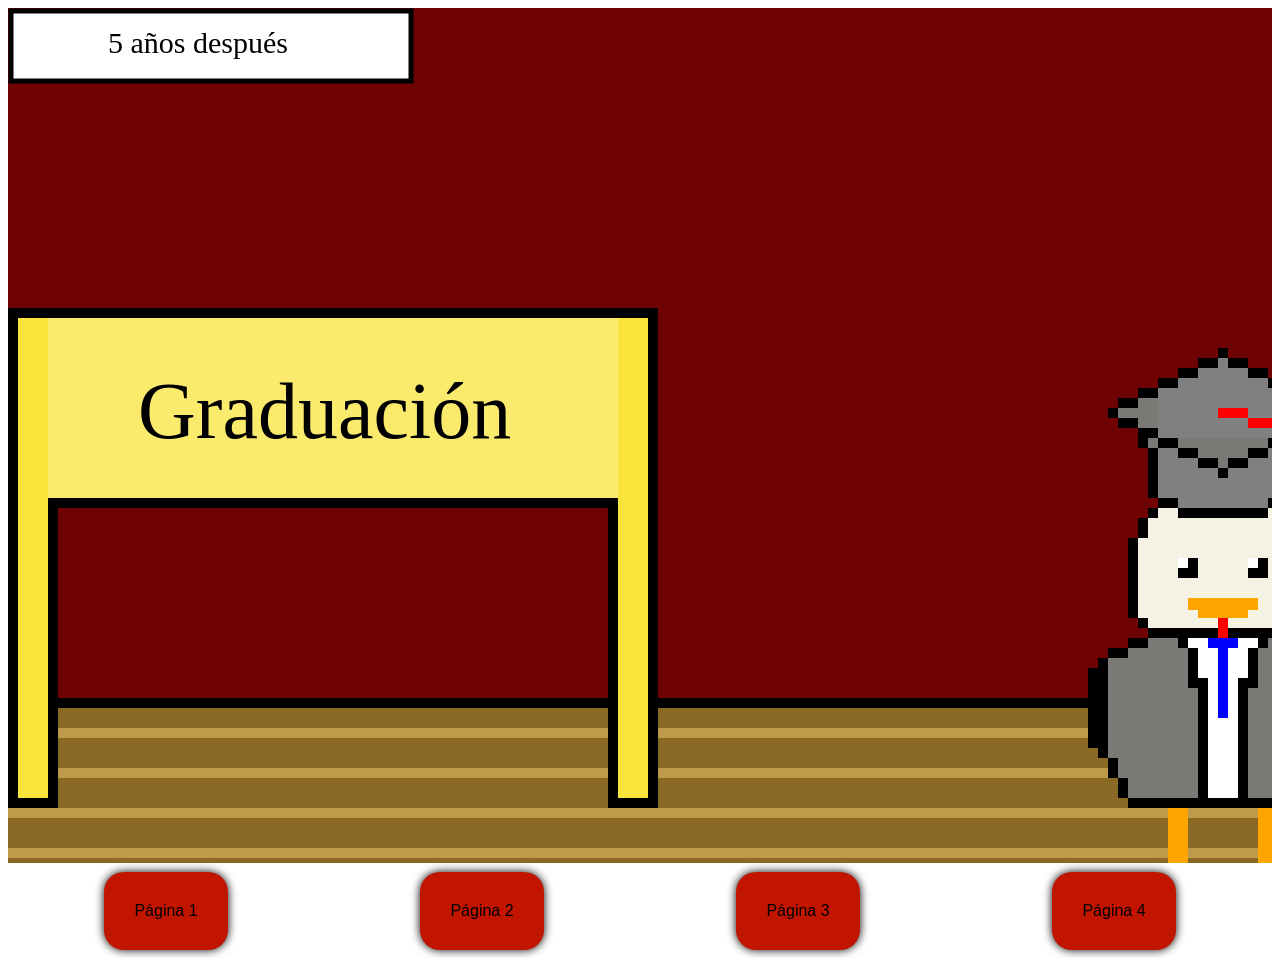
<file: comic/pagina4.html>
<!DOCTYPE html>
<html lang="es">
<head>
    <meta charset="UTF-8">
    <meta http-equiv="X-UA-Compatible" content="IE=edge">
    <meta name="viewport" content="width=device-width, initial-scale=1.0">
    <title>Comic4</title>
    <link rel="stylesheet" href="styles.css">
</head>
<body>

    <svg class="pagina4">

        <rect x="0" y="0" width="1900" height="690" fill="#6F0202"/>
        <rect x="0" y="700" width="1900" height="230" fill="#896923"/>
        <rect x="0" y="720" width="1900" height="10" fill="#BD9B4A"/>
        <rect x="0" y="760" width="1900" height="10" fill="#BD9B4A"/>
        <rect x="0" y="800" width="1900" height="10" fill="#BD9B4A"/>
        <rect x="0" y="840" width="1900" height="10" fill="#BD9B4A"/>
        <rect x="0" y="880" width="1900" height="10" fill="#BD9B4A"/>
        <rect x="0" y="690" width="1900" height="10" fill="black"/>

        <rect x="0" y="300" width="50" height="500" fill="black"/>
        <rect x="600" y="300" width="50" height="500" fill="black"/>
        <rect x="50" y="300" width="550" height="200" fill="black"/>
        <rect x="10" y="310" width="30" height="480" fill="#F9E43B"/>
        <rect x="610" y="310" width="30" height="480" fill="#F9E43B"/>
        <rect x="40" y="310" width="570" height="180" fill="white"/>

        <rect x="1500" y="600" width="40" height="40" fill="black"/>
        <rect x="1510" y="590" width="20" height="60" fill="black"/>
        <rect x="1490" y="610" width="60" height="20" fill="black"/>
        <rect x="1540" y="630" width="10" height="20" fill="red"/>
        <rect x="1540" y="630" width="10" height="40" fill="red"/>
        <rect x="1530" y="640" width="10" height="20" fill="red"/>
        <rect x="1550" y="640" width="10" height="40" fill="red"/>
        <rect x="1560" y="650" width="10" height="30" fill="red"/>
        <rect x="1570" y="660" width="10" height="20" fill="red"/>
        <rect x="1550" y="680" width="30" height="210" fill="black"/>
        <rect x="1560" y="690" width="10" height="200" fill="gray"/>
        <rect x="1530" y="890" width="70" height="30" fill="black"/>

        <rect x="1140" y="500" width="150" height="120" fill="#F5F1E3"/>
        <rect x="1130" y="510" width="170" height="100" fill="#F5F1E3"/>
        <rect x="1140" y="500" width="10" height="10" fill="black"/>
        <rect x="1280" y="500" width="10" height="10" fill="black"/>
        <rect x="1130" y="510" width="10" height="20" fill="black"/>
        <rect x="1290" y="510" width="10" height="20" fill="black"/>
        <rect x="1300" y="530" width="10" height="80" fill="black"/>
        <rect x="1120" y="530" width="10" height="80" fill="black"/>
        <rect x="1130" y="610" width="10" height="10" fill="black"/>
        <rect x="1290" y="610" width="10" height="10" fill="black"/>
        <rect x="1140" y="620" width="150" height="10" fill="black"/>
        <rect x="1210" y="610" width="10" height="20" fill="red"/>
        <rect x="1180" y="590" width="70" height="12" fill="orange"/>
        <rect x="1190" y="600" width="50" height="10" fill="orange"/>
        <rect x="1170" y="550" width="20" height="20" fill="black"/>
        <rect x="1240" y="550" width="20" height="20" fill="black"/>
        <rect x="1170" y="550" width="10" height="10" fill="white"/>
        <rect x="1240" y="550" width="10" height="10" fill="white"/>

        <rect x="1110" y="390" width="210" height="30" fill="#7A7975"/>
        <rect x="1190" y="350" width="50" height="160" fill="gray"/>
        <rect x="1150" y="370" width="130" height="130" fill="gray"/>
        <rect x="1130" y="430" width="160" height="10" fill="#7A7975"/>
        <rect x="1190" y="440" width="50" height="20" fill="#7A7975"/>

        <rect x="1100" y="400" width="10" height="10" fill="black"/>
        <rect x="1110" y="390" width="20" height="10" fill="black"/>
        <rect x="1130" y="380" width="20" height="10" fill="black"/>
        <rect x="1150" y="370" width="20" height="10" fill="black"/>
        <rect x="1170" y="360" width="20" height="10" fill="black"/>
        <rect x="1190" y="350" width="20" height="10" fill="black"/>
        <rect x="1210" y="340" width="10" height="10" fill="black"/>
        <rect x="1220" y="350" width="20" height="10" fill="black"/>
        <rect x="1240" y="360" width="20" height="10" fill="black"/>
        <rect x="1260" y="370" width="20" height="10" fill="black"/>
        <rect x="1280" y="380" width="20" height="10" fill="black"/>
        <rect x="1300" y="390" width="20" height="10" fill="black"/>
        <rect x="1320" y="400" width="10" height="10" fill="black"/>
        <rect x="1300" y="410" width="20" height="10" fill="black"/>
        <rect x="1280" y="420" width="20" height="10" fill="black"/>
        <rect x="1260" y="430" width="20" height="10" fill="black"/>
        <rect x="1240" y="440" width="20" height="10" fill="black"/>
        <rect x="1220" y="450" width="20" height="10" fill="black"/>
        <rect x="1210" y="460" width="10" height="10" fill="black"/>
        <rect x="1190" y="450" width="20" height="10" fill="black"/>
        <rect x="1170" y="440" width="20" height="10" fill="black"/>
        <rect x="1150" y="430" width="20" height="10" fill="black"/>
        <rect x="1130" y="420" width="20" height="10" fill="black"/>
        <rect x="1110" y="410" width="20" height="10" fill="black"/>
        <rect x="1130" y="430" width="10" height="10" fill="black"/>
        <rect x="1140" y="440" width="10" height="50" fill="black"/>
        <rect x="1290" y="430" width="10" height="10" fill="black"/>
        <rect x="1280" y="440" width="10" height="50" fill="black"/>
        <rect x="1150" y="490" width="20" height="10" fill="black"/>
        <rect x="1170" y="500" width="90" height="10" fill="black"/>
        <rect x="1260" y="490" width="20" height="10" fill="black"/>

        <rect x="1210" y="400" width="30" height="10" fill="red"/>
        <rect x="1240" y="410" width="30" height="10" fill="red"/>
        <rect x="1270" y="420" width="30" height="10" fill="red"/>
        <rect x="1300" y="430" width="10" height="90" fill="red"/>
        <rect x="1290" y="500" width="30" height="10" fill="red"/>

        <rect x="1120" y="630" width="190" height="170" fill="#7A7975"/>
        <rect x="1100" y="650" width="230" height="120" fill="#7A7975"/>
        <rect x="1290" y="630" width="20" height="10" fill="black"/>
        <rect x="1310" y="640" width="20" height="10" fill="black"/>
        <rect x="1120" y="630" width="20" height="10" fill="black"/>
        <rect x="1100" y="640" width="20" height="10" fill="black"/>
        <rect x="1330" y="650" width="10" height="100" fill="black"/>
        <rect x="1090" y="650" width="10" height="100" fill="black"/>
        <rect x="1320" y="750" width="10" height="20" fill="black"/>
        <rect x="1100" y="750" width="10" height="20" fill="black"/>
        <rect x="1310" y="770" width="10" height="20" fill="black"/>
        <rect x="1110" y="770" width="10" height="20" fill="black"/>
        <rect x="1120" y="790" width="190" height="10" fill="black"/>
        <rect x="1340" y="660" width="10" height="80" fill="black"/>
        <rect x="1080" y="660" width="10" height="80" fill="black"/>

        <rect x="1180" y="630" width="70" height="12" fill="white"/>
        <rect x="1190" y="640" width="50" height="30" fill="white"/>
        <rect x="1170" y="630" width="10" height="10" fill="black"/>
        <rect x="1250" y="630" width="10" height="10" fill="black"/>
        <rect x="1180" y="640" width="10" height="40" fill="black"/>
        <rect x="1240" y="640" width="10" height="40" fill="black"/>
        <rect x="1200" y="660" width="30" height="130" fill="white"/>
        <rect x="1190" y="670" width="10" height="120" fill="black"/>
        <rect x="1230" y="670" width="10" height="120" fill="black"/>
        <rect x="1200" y="630" width="30" height="10" fill="blue"/>
        <rect x="1210" y="640" width="10" height="70" fill="blue"/>

        <rect x="1160" y="800" width="20" height="80" fill="orange"/>
        <rect x="1250" y="800" width="20" height="80" fill="orange"/>
        <rect x="1140" y="880" width="60" height="10" fill="orange"/>
        <rect x="1230" y="880" width="60" height="10" fill="orange"/>
        
        <rect x="40" y="310" width="570" height="180" style="fill:#F9E43B ;">

            <animate attributeType="CSS" attributeName="opacity" from="1" 

            to="0" dur="5s" repeatCount="indefinite"/>

        </rect>
        <rect x="3" y="3" stroke="black" stroke-width="5" width="400" height="70" fill="white"/>

        <text x="130" y="430" font-size="80px" fill="black"> Graduación</text>
        <text x="100" y="45" font-size="30px" fill="black"> 5 años después</text>

        
        <circle cx="1580" cy="275"  r="170" fill="white" stroke-width="4" stroke="black" />


        <text x="1380" y="-580" font-size="30px" fill="red" font-family=" Verdana, Geneva, Tahoma, sans-serif" transform="rotate(30)">Buenas tardes yo 

            <tspan x="1380" y="-540">soy el licenciado</tspan>
    
            <tspan x="1400" y="-500">paco el pollo</tspan>
    
        </text>

    </svg>



    <div class="div1">

        <a href="pagina1.html">Página 1</a>
        <a href="pagina2.html">Página 2</a>
        <a href="pagina3.html"> Página 3</a>
        <a href="pagina4.html">Página 4</a>

    </div>






    <!-- 

    #F5F1E3 claro
    #CFC8B2 oscuro
    #896923 madera
    #938B1F madera clara
    #04D617 verde claro
    #7C5B11 cafe gallinero
    #DEB862 nido 


    #C9C8C5 pollos
    -->
    
</body>
</html>
</file>
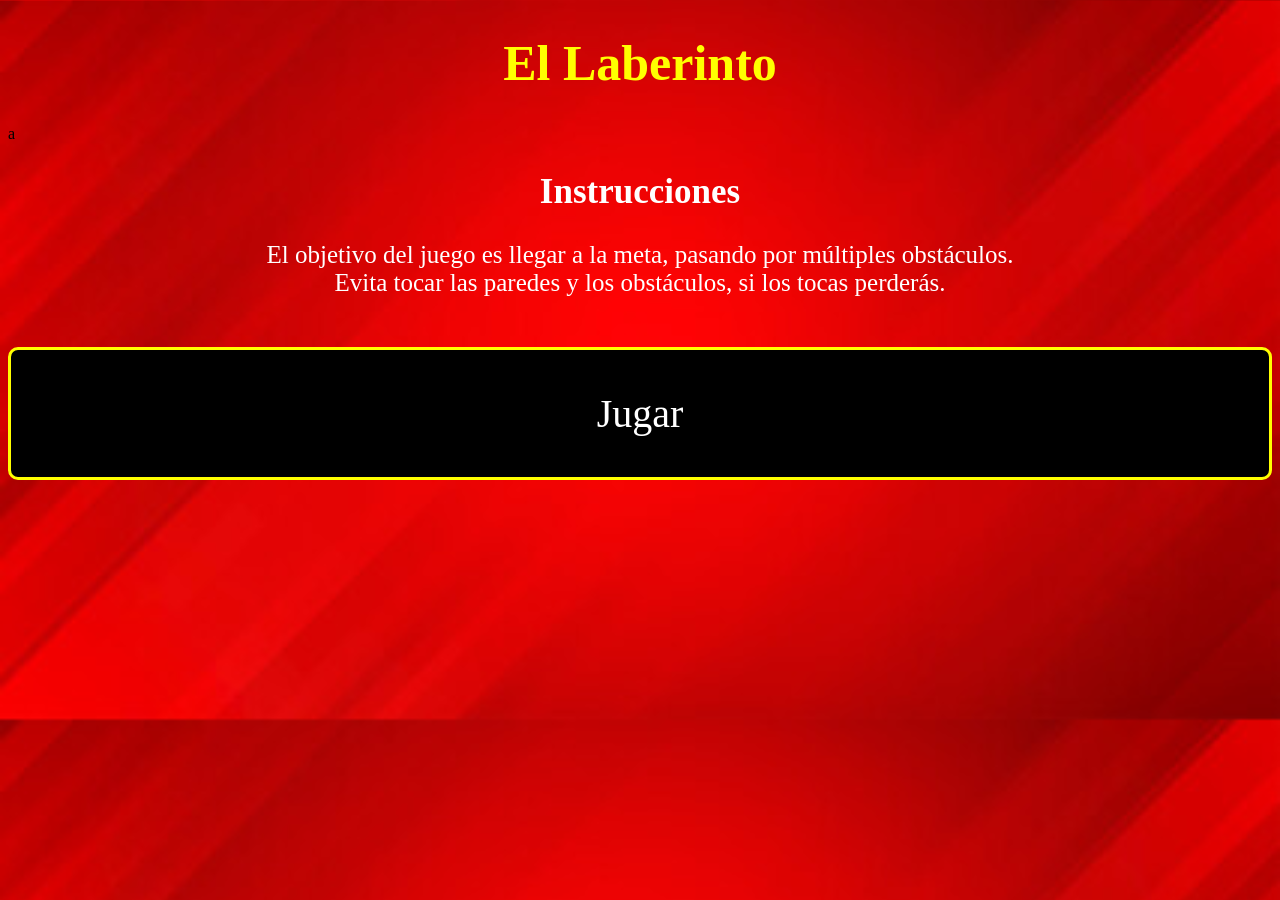
<file: juego1/inicio.html>
<!DOCTYPE html>
<html lang="en">
<head>
    <meta charset="UTF-8">
    <meta http-equiv="X-UA-Compatible" content="IE=edge">
    <meta name="viewport" content="width=device-width, initial-scale=1.0">
    <title>Home Game</title>
    <link rel="stylesheet" href="/juego1/css/styles2.css">
</head>
<body>

    
        
    <h1>El Laberinto</h1>
a

    <div id="maqueta">

    <h2>Instrucciones</h2>

    <p>El objetivo del juego es llegar a la meta, pasando por múltiples obstáculos. <br>
         Evita tocar las paredes y los obstáculos, si los tocas perderás.</p>
    
    <a href="/juego1/index.html" id="jugar">Jugar</a>

    </div>

</body>
</html>
</file>
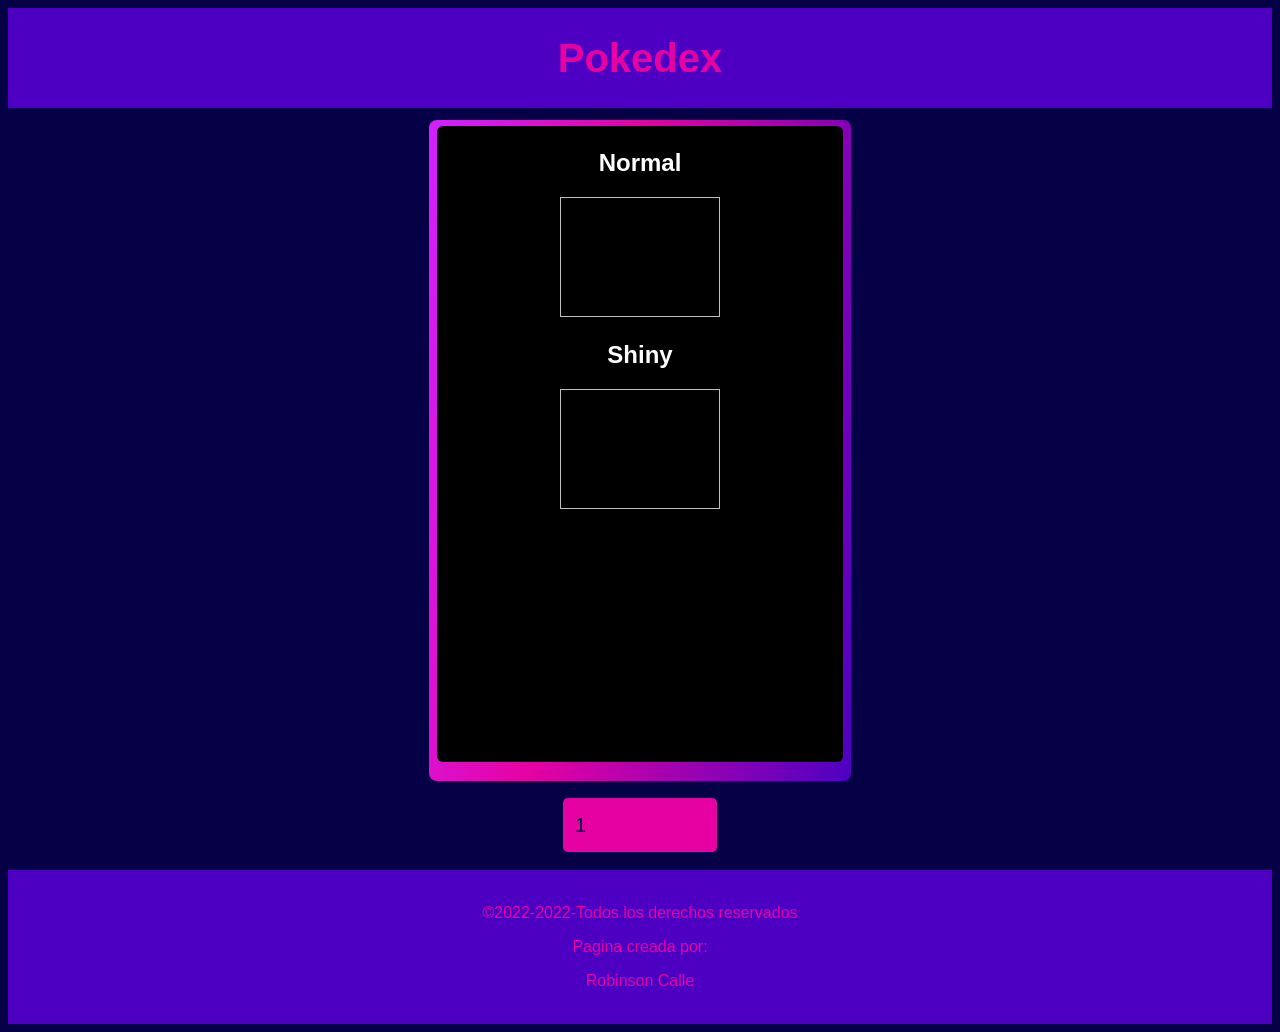
<file: pokedex/pokedex.html>
<!DOCTYPE html>
<html lang="es">
<head>
    <meta charset="UTF-8">
    <meta http-equiv="X-UA-Compatible" content="IE=edge">
    <meta name="viewport" content="width=device-width, initial-scale=1.0">
    <link rel="stylesheet" href="estilos.css">
    <title>Pokedex</title>
    
</head>

<body onload = "verPokemon()">


    <header class="hider">
            <h3>Pokedex</h3>
    </header>

        <br>

            <div class="contenedor">


                    <div class="carta">

                            <h2>Normal</h2> 
                            <img class="poke" id="img">
                        
                            <h2>Shiny</h2> 
                            <img class="poke" id="img2">
                        
                            <p id="text"></p> 
                            <p id="tipo"></p> 
                            <p id="text2"></p> 
                            <p id="text3"></p> 
                            <p id="text4"></p> 
                            <p id="text5"></p>

                    </div>

            </div>
                <br>
                <br>


                <div class="contenedor2">

                        <input class="boton" min="1" max="807" type="number" id="num" onchange="verPokemon()">
            
                </div>
                <br>

                        <script src="operacion.js"></script>

                        <footer class="futer">
                            
                            <br>
                            <p class="futer1">©2022-2022-Todos los derechos reservados</p>
                            <p class="futer1">Pagina creada por:</p>
                            
                            <p class="futer1">Robinson Calle</p>
                            <br>

                        </footer>


</body>
</html>
</file>
<file: juego1/css/estilos.css>
body{
    display: flex;
    align-items: center;
    justify-content: center;
    background-size: 100%;
    background-image: url(/juego1/images/fondo.jpg);
    margin-top: 50px;  
    
}
button{
    background-color:gold;
    height: 50px;
    width: 100px;
    border-radius: 40px;
    margin-left: 55px;
}
h1{
    font-size: 50px;
    color:white;
    margin-left: 20px;
    font-family: Georgia, 'Times New Roman', Times, serif;
}
</file>
<file: comic/styles.css>
.pagina1{
    background-color: antiquewhite;
    width: 100%;
    height: 95vh;
}
.pagina2{
    background-color: greenyellow;
    width: 100%;
    height: 95vh;
    
}
.pagina3{
    background-color: thistle;
    width: 100%;
    height: 95vh;
    
}
.pagina4{
    background-color: thistle;
    width: 100%;
    height: 95vh;
    
}
a{
    margin-top: 5px;
    list-style: none;
    padding: 14px;
    background-color: #C21500;
    padding: 30px;
    border-radius: 20px;
    box-shadow: 0px 0px 10px 0px black;
    text-decoration: none;
    font-family: Arial, Helvetica, sans-serif;
    color: black;
}
    
a:hover{
    color: white;
}

.div1{
    display: flex;
    width:100%;
    justify-content: space-around;
    
}
</file>
<file: juego1/css/styles2.css>
body{
    background-size: 100%;
    background-image: url(/juego1/images/fondo2.jpg);
}
h1{
    text-align: center;
    font-size: 50px;
    font-family: Georgia, 'Times New Roman', Times, serif;
    color: yellow;
}
h2{
    text-align: center;
    font-size: 35px;
    font-family: Georgia, 'Times New Roman', Times, serif;
    color: white;
}
p{
    text-align: center;
    font-size: 25px;
    font-family: Georgia, 'Times New Roman', Times, serif;
    color: white;
}
a{
    text-decoration: none;
    font-family: Georgia, 'Times New Roman', Times, serif;
    color: white;
    background-color: black;
    font-size: 40px;
    display: flex;
    justify-content: center;
    align-items: center;
    border: solid yellow;
    border-radius: 10px;
    margin-top: 50px;
    padding: 40px;
}
div:hover a{
    color: yellow;
}
</file>
<file: pokedex/estilos.css>
body{
    background-color: #060047;
}
.hider{
    background-color: #4e00c2;
    height: 100px;
    width: 100%;
    display: flex;
    align-items: center;
    justify-content: center;
}
.contenedor{
    
    width: 100%;
    height: 100%;
    display: flex;
    align-items: center;
    justify-content: center;
}

p{
    font-family: Verdana, Arial, Helvetica, sans-serif;
    text-align: center;
    color: white;
}
h2{
    font-family: Verdana, Arial, Helvetica, sans-serif;
    text-align: center;
    color: white;
}
.poke{
    height: 120px;
    width: 160px;
    margin-left: 120px;
    margin-right: 120px;
}
.boton {
    font-family: Verdana, Arial, Helvetica, sans-serif;
    font-size: 20px;
    min-width: 130px;
    height: 40px;
    color: #060047;
    padding: 5px 10px;
    cursor: pointer;
    transition: all 0.3s ease;
    position: relative;
    border-radius: 5px;
    border: 2px solid #E601A2;
    background: #E601A2;
  }
  .boton:hover {
    background: #060047;
    color: #E601A2
  }

.contenedor2{
    background-color: #060047;
    width: 100%;
    height: 100%;
    display: flex;
    align-items: center;
    justify-content: center;
} 

@property --rotate {
    syntax: "<angle>";
    initial-value: 100deg;
    inherits: false;
}
  
.carta {
    background: black;
    width: 400px;
    height: 630px;
    padding: 3px;
    position: relative;
    border-radius: 6px  
    
}
  
.carta::before {
    content: "";
    width: 104%;
    height: 104%;
    border-radius: 8px;
    background-image: linear-gradient(
      var(--rotate)
      , #D022FF, #E601A2 40%, #4e00c2);
      position: absolute;
      z-index: -1;
      top: -1%;
      left: -2%;
      animation: spin 2.5s linear infinite;
} 
  
@keyframes spin {
    0% {
      --rotate: 10deg;
    }
    100% {
      --rotate: 360deg;
    }
}

.futer{
    background-color: #4e00c2;
    width: 100%;
    height: 100%;
    
}
h3{
    
    text-align: center;
    color: #E601A2;
    font-family: Verdana, Arial, Helvetica, sans-serif;
    font-size: 40px;
}
.futer1{
    color: #E601A2;
}
</file>
